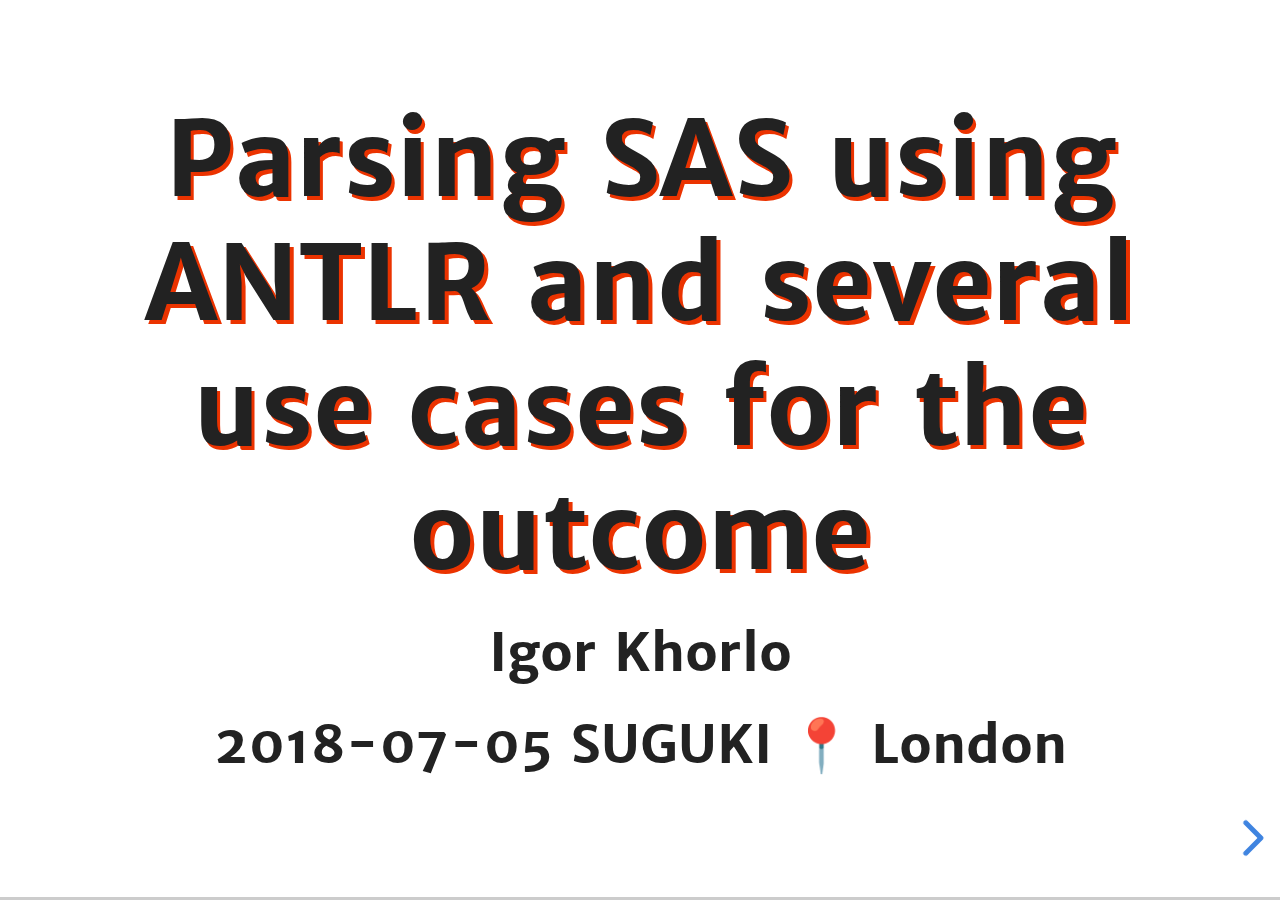
<file: docs/index.html>
<!DOCTYPE html>
<html>
<head>
  <meta charset="utf-8">
  <meta name="generator" content="pandoc">
  <meta name="author" content="Igor Khorlo">
  <meta name="keywords" content="sas, saslint, antlr, parser, parse, ast, parse tree, static code analysis, lint, linter">
  <title>Parsing SAS using ANTLR and several use cases for the outcome</title>
  <meta name="apple-mobile-web-app-capable" content="yes">
  <meta name="apple-mobile-web-app-status-bar-style" content="black-translucent">
  <meta name="viewport" content="width=device-width, initial-scale=1.0, maximum-scale=1.0, user-scalable=no, minimal-ui">
      <meta property="og:title" content="Parsing SAS using ANTLR and several use cases for the outcome"/>
        <meta property="og:description" content="This presentation considers the approach of parsing SAS language using the ANTLR parser generator. Several pitfalls are covered during building a parser. Additionally, few use cases outlined how generated AST can be used."/>
    <meta name="description" content="This presentation considers the approach of parsing SAS language using the ANTLR parser generator. Several pitfalls are covered during building a parser. Additionally, few use cases outlined how generated AST can be used."/>
    <link rel="stylesheet" href="reveal.js/css/reveal.css">
  <style type="text/css">
      code{white-space: pre-wrap;}
      span.smallcaps{font-variant: small-caps;}
      span.underline{text-decoration: underline;}
      div.column{display: inline-block; vertical-align: top; width: 50%;}
  </style>
  <link rel="stylesheet" href="reveal.js/css/theme/white.css" id="theme">
  <!-- Printing and PDF exports -->
  <script>
    var link = document.createElement( 'link' );
    link.rel = 'stylesheet';
    link.type = 'text/css';
    link.href = window.location.search.match( /print-pdf/gi ) ? 'reveal.js/css/print/pdf.css' : 'reveal.js/css/print/paper.css';
    document.getElementsByTagName( 'head' )[0].appendChild( link );
  </script>
  <!--[if lt IE 9]>
  <script src="reveal.js/lib/js/html5shiv.js"></script>
  <![endif]-->
  <meta property="og:image" content="assets/sugg.png"/>
</head>
<body>
  <div class="reveal">
    <div class="slides">

<section id="title-slide">
  <h1 class="title">Parsing SAS using ANTLR and several use cases for the outcome</h1>
  <p class="author">Igor Khorlo</p>
  <p class="date">2018-07-05 SUGUKI 📍 London</p>
</section>

<section><section id="announcement" class="title-slide slide level1"><h1>Announcement</h1></section><section id="section" class="slide level2 container-sugg">
<h2></h2>
<p id="sugg">
SU<br>G<span style="text-align: center; margin: 0; background: url(&#39;assets/de.svg&#39;) center; background-size: contain; margin: auto; background-clip: text; -webkit-background-clip: text; color: transparent; text-shadow: none;">G</span>
</p>
</section><section id="sas-user-groups-in-europe" class="slide level2">
<h2>SAS User Groups in Europe</h2>
<div class="columns">
<div class="column" style="width:50%;">
<h6 id="uk-ireland">UK &amp; Ireland</h6>
<p><a href="https://www.linkedin.com/company/suguki/">LinkedIn</a> <a href="https://www.meetup.com/suguki/">meetup</a></p>
<h6 id="belgium-luxemburg">Belgium &amp; Luxemburg</h6>
<p><a href="https://www.linkedin.com/company/sas-user-group-belux/">LinkedIn</a> <a href="https://www.meetup.com/BeLux-SAS-User-Group/">meetup</a></p>
</div><div class="column" style="width:50%;">
<h6 id="germany">Germany</h6>
<p><a href="https://www.linkedin.com/company/sas-user-group-germany/">LinkedIn</a> <a href="https://www.meetup.com/sas-user-group-germany/">meetup</a></p>
<h6 id="poland">Poland</h6>
<p><a href="https://www.linkedin.com/groups/8675451">LinkedIn</a></p>
</div>
</div>
</section></section>
<section><section id="the-problem" class="title-slide slide level1"><h1>The problem</h1></section><section id="background-my-story" class="slide level2">
<h2>Background – My Story</h2>
<ul>
<li class="fragment">Object Pascal (~2003)</li>
<li class="fragment">Delphi (Anders Hejlsberg, C#, Typescript)
<ul>
<li class="fragment">IntelliSense / Autocompletion</li>
<li class="fragment">Code generation</li>
</ul></li>
</ul>
</section><section class="slide level2">

<p><img data-src="assets/delphi7.jpg" /></p>
</section><section id="what-basic-functionality-do-you-expect-from-an-ide" class="slide level2">
<h2>What basic functionality do you expect from an IDE?</h2>
<ul>
<li class="fragment">Autocompletion</li>
<li class="fragment">IntelliSense</li>
<li class="fragment">Code checking</li>
<li class="fragment">Indentation support</li>
</ul>
</section><section id="better-ide" class="slide level2">
<h2>Better IDE</h2>
<p>Having a good visual response is important. Even Tony Barr spoke about this – <a href="https://youtu.be/5SV-H8qEeAc?t=51m59s">SAS BEGINNINGS</a></p>
</section></section>
<section><section id="parsing-sas" class="title-slide slide level1"><h1>Parsing SAS</h1></section><section id="what-actually-sas-language-is" class="slide level2">
<h2>What actually SAS language is?</h2>
<ul>
<li class="fragment">9.2? 9.4?</li>
<li class="fragment">SAS Base?</li>
<li class="fragment">GTL?</li>
<li class="fragment">CASL?</li>
</ul>
</section><section id="what-is-antlr" class="slide level2">
<h2>What is ANTLR</h2>
<p>Generates LL(*) parser. It takes grammar on the input and generates a parser in a target language (originally Java, also python, go, js, ts) on the output, also provides several helpers to walk the parse tree.</p>
</section><section id="how-parser-generated-by-antlr-works" class="slide level2">
<h2>How parser generated by ANTLR works</h2>
<p><img data-src="assets/linter-antlr-basic-expr-diagram.png" style="background:none; border:none; box-shadow:none;" /></p>
</section><section id="antlr-grammar" class="slide level2">
<h2>ANTLR Grammar</h2>
<pre class="g4"><code>expr: expr ( &#39;*&#39; | &#39;/&#39; ) expr
    | expr ( &#39;+&#39; | &#39;-&#39; ) expr
    | INT
    | ID
    | &#39;(&#39; expr &#39;)’
    ;

ID  : [A-Za-z_][A-Za-z_0-9]* ; // match identifiers
INT : [0-9]+ ;                 // match integers
NL  : &#39;\r&#39;? &#39;\n&#39; ;             // newlines
WS  : [ \t\r\n\f]+ -&gt; skip ;   // skip whitespace</code></pre>
</section><section id="parse-tree-for" class="slide level2">
<h2>Parse Tree for</h2>
<h3 id="a-b-var3-2"><code>a + b * (var3 / 2)</code></h3>
<p><img data-src="assets/linter-parse-tree-expr-focus.png" style="background:none; border:none; box-shadow:none;" /></p>
</section><section class="slide level2">

<p><img data-src="assets/linter-file-focus.png" style="background:none; border:none; box-shadow:none;" /></p>
</section></section>
<section><section id="problems-faced" class="title-slide slide level1"><h1>Problems faced</h1></section><section id="comments" class="slide level2">
<h2>Comments</h2>
<pre class="sas"><code>/* This comment&#39;s bytes are processed character by character. */

* Asterisk comments are read token by token but quotes are treated like single tokens.;

%* This macro comment is read token by token until the semicolon.;</code></pre>
</section><section class="slide level2">

<pre><code>%macro test(dsin);   
   %* Shouldn&#39;t the single quotation mark be ignored since comment?;
   proc print data=&amp;dsin;  
   run;
%mend;
data test;
   i=1;
run;
%test(test)</code></pre>
<pre><code>&#39;t the single quotation mark be ignored since comment?;
proc print data=&amp;dsin;
run;
%mend;
data test;
   i=1;
run;
%test(test)</code></pre>
</section><section class="slide level2">

<h6 id="results-in">Results in:</h6>
<pre><code>WARNING 32-169: The quoted string currently being processed has become more than 262 characters long. You may have unbalanced quotation marks.</code></pre>
<p><a href="http://support.sas.com/kb/32/684.html">Usage Note 32684: Using comments within a macro</a></p>
</section><section id="keywords-as-identifiers" class="slide level2">
<h2>Keywords as Identifiers</h2>
<pre class="sas"><code>if = 1;
then = 2;
else = 3;
end = 4;

if if then 
  then = else;
else
  else = end;

drop = then;</code></pre>
</section><section class="slide level2">

<pre><code>data _null_;
  if = 1; and = 0;
  if if eq and and and eq if then
    put &#39;if = and&#39;;
  else 
    put &#39;if ^= and&#39;;
run;</code></pre>
</section><section id="languages-compositions" class="slide level2">
<h2>Languages compositions</h2>
<ul>
<li class="fragment">PROC SQL</li>
<li class="fragment">PROC IML</li>
<li class="fragment">PROC LUA</li>
<li class="fragment">PROC GROOVY</li>
</ul>
</section><section id="variety-of-syntax-in-general" class="slide level2">
<h2>Variety of syntax in general</h2>
<ul>
<li class="fragment"><code>1 =&gt;: 2</code></li>
<li class="fragment"><code>1 ~ne 2</code></li>
<li class="fragment"><code>1 not &lt;=: 2</code></li>
<li class="fragment"><code>1 ~&gt;=: 2</code></li>
<li class="fragment"><code>?-y = 2</code> with <a href="http://documentation.sas.com/?docsetId=lesysoptsref&amp;docsetTarget=p12ulbwcvihdn8n148ho3uurhse9.htm&amp;docsetVersion=9.4&amp;locale=en">CHARCODE System Option</a>.</li>
</ul>
</section><section id="sas-macro" class="slide level2">
<h2>SAS Macro</h2>
<pre class="sas"><code>%let d = dat;
%let end_token_pointer = end_token;
%let end_token = n;
%let if = __if;

%macro __if(c);if &amp;c%mend;

&amp;d.a smthng;
    set sashelp.class;
    %&amp;if(%str(age &gt; 18))then do;
        bmi = weight / height ** 2;
    e&amp;&amp;&amp;end_token_pointer..d;
run;</code></pre>
</section><section id="sas-auto-correction" class="slide level2">
<h2>SAS Auto-correction</h2>
<pre><code>prc freq dta=sashelp.class ordor=freqq;
   tble sex / chsq;
runn;</code></pre>
<pre><code>WARNING 14-169: Assuming the symbol PROC was misspelled as PRC.</code></pre>
<ul>
<li class="fragment"><a href="https://blogs.sas.com/content/iml/2017/02/27/pointcounterpoint-misspell-keywords.html">Point/Counterpoint: Should a programming language accept misspelled keywords?</a></li>
<li class="fragment"><a href="http://documentation.sas.com/?docsetId=lesysoptsref&amp;docsetTarget=p0mzulmnthqs2bn1cuqm5eqlvgi8.htm&amp;docsetVersion=9.4&amp;locale=en">AUTOCORRECT System Option</a></li>
</ul>
</section></section>
<section><section id="what-you-can-do-having-an-ast" class="title-slide slide level1"><h1>What you can do having an AST</h1></section><section id="static-code-analyzer-linter-for-sas-saslint" class="slide level2">
<h2>Static Code Analyzer – linter for SAS – <a href="https://saslint.com">saslint</a></h2>
</section><section class="slide level2">

<pre class="saslint">
$ saslint
Inspecting 10 files
<span class="offence-good">.</span><span class="offence-good">.</span><span class="offence-good">.</span><span class="offence-error">E</span><span class="offence-error">E</span><span class="offence-good">.</span><span class="offence-warning">W</span><span class="offence-good">.</span><span class="offence-good">.</span><span class="offence-note">N</span><span class="offence-good">.</span><span class="offence-good">.</span>

Offences:

<span class="offence-path">test-errors.sas</span>:3:26: <span class="offence-error">E:22-322</span>: Missing ';' at the end of the assignment statement.
    f = cat(3, 5, 3 + 5)
                        ^

<span class="offence-path">test-errors.sas</span>:5:25: <span class="offence-error">E:79-322</span>: Missing closing ')'.
    f = cat(3, 5, 3 + 5;
                       ^

<span class="offence-path">test-warnings.sas</span>:4:9: <span class="offence-warning">W</span>: Expression is always true.
    if length(str) > 0 then do;
       ^^^^^^^^^^^^^^^

<span class="offence-path">test-notes.sas</span>:7:5: <span class="offence-note">N</span>: This DATA step uses no executable statements and can be replaced by the DATASETS procedure.
data class;
^^^^

10 files inspected, <span class="offence-error">5 offenses</span> detected.
</pre>
</section><section class="slide level2">

<p><img data-src="assets/linter-architecture-with-rules.png" style="background:none; border:none; box-shadow:none;" height="600" /></p>
</section><section id="what-is-checked" class="slide level2">
<h2>What is checked?</h2>
<ul>
<li class="fragment">Macro call parameters mismatches</li>
<li class="fragment">Wrong number of arguments in function calls</li>
<li class="fragment">Type mismatches</li>
<li class="fragment">Unbalanced quotes</li>
<li class="fragment">Unmasked characters in macro quoting functions</li>
<li class="fragment">Truncation mistakes</li>
<li class="fragment">Spellchecks inside string literals</li>
</ul>
</section><section id="dataflow-graph" class="slide level2">
<h2>Dataflow graph</h2>
<div class="columns">
<div class="column" style="width:50%;">
<pre><code>/* ... */

data mess;
  set dm ae2 sv; 
  s = &#39;
    data abc;
      set a b c;
      set d; 
      ss = &#39;&#39;
        data aabbcc;
          set aa bb cc;
        run;
      &#39;&#39;;
    run;
  &#39;;
run;

/* ... */</code></pre>
</div><div class="column" style="width:50%;">
<p><img data-src="assets/linter-dataflow.png" style="background:none; border:none; box-shadow:none;" /></p>
</div>
</div>
</section><section id="styleguide-control" class="slide level2">
<h2>Styleguide Control</h2>
<div class="columns">
<div class="column" style="width:50%;">
<pre class="sas"><code>DATA CLASS CLASS18;
SET SASHELP.CLASS;
BMI=WEIGHT/HEIGHT**2;
IF AGE &gt; 18 THEN DO; OUTPUT CLASS18; END;
ELSE OUTPUT CLASS;
PROC FREQ DATA = CLASS18;
TABLES BMI;
RUN;</code></pre>
</div><div class="column" style="width:50%;">
<pre class="sas"><code>data class class18;
  set sashelp.class;
  bmi = weight / height ** 2;
  if age &gt; 18 then do;
    output class18;
  end;
  else do;
    output class;
  end;
run;

proc freq data = class18;
  tables bmi;
run;</code></pre>
</div>
</div>
</section><section id="transpiling" class="slide level2" style="text-align:left;">
<h2>Transpiling</h2>
<p>Language to language compiler.</p>
<h3 id="non-sas">non-SAS</h3>
<ul>
<li class="fragment">Typescript</li>
<li class="fragment">Coffescript</li>
</ul>
<h3 id="sas">SAS</h3>
<ul>
<li class="fragment">PROC DS2DS2</li>
<li class="fragment">SAS V9 to SAS Viya</li>
<li class="fragment">SAS Macro to PROC LUA</li>
</ul>
</section></section>
<section><section id="the-end" class="title-slide slide level1"><h1>The End</h1></section><section id="contact-info" class="slide level2">
<h2>Contact info</h2>
<p>Igor Khorlo</p>
<p><a href="https://saslint.com">saslint.com</a></p>
<p><a href="https://www.linkedin.com/in/igor-khorlo-4546129a/" class="uri">https://www.linkedin.com/in/igor-khorlo-4546129a/</a></p>
<p><a href="mailto:igor.khorlo@gmail.com">igor.khorlo@gmail.com</a></p>
</section></section>
    </div>
  </div>

  <script src="reveal.js/lib/js/head.min.js"></script>
  <script src="reveal.js/js/reveal.js"></script>

  <script>

      // Full list of configuration options available at:
      // https://github.com/hakimel/reveal.js#configuration
      Reveal.initialize({
        // Push each slide change to the browser history
        history: true,
        // Apply a 3D roll to links on hover
        rollingLinks: true,
        // Transition style
        transition: 'slide', // none/fade/slide/convex/concave/zoom

        // Optional reveal.js plugins
        dependencies: [
          { src: 'reveal.js/lib/js/classList.js', condition: function() { return !document.body.classList; } },
          { src: 'reveal.js/plugin/zoom-js/zoom.js', async: true },
          { src: 'reveal.js/plugin/notes/notes.js', async: true }
        ]
      });
    </script>
    </body>
</html>
</file>
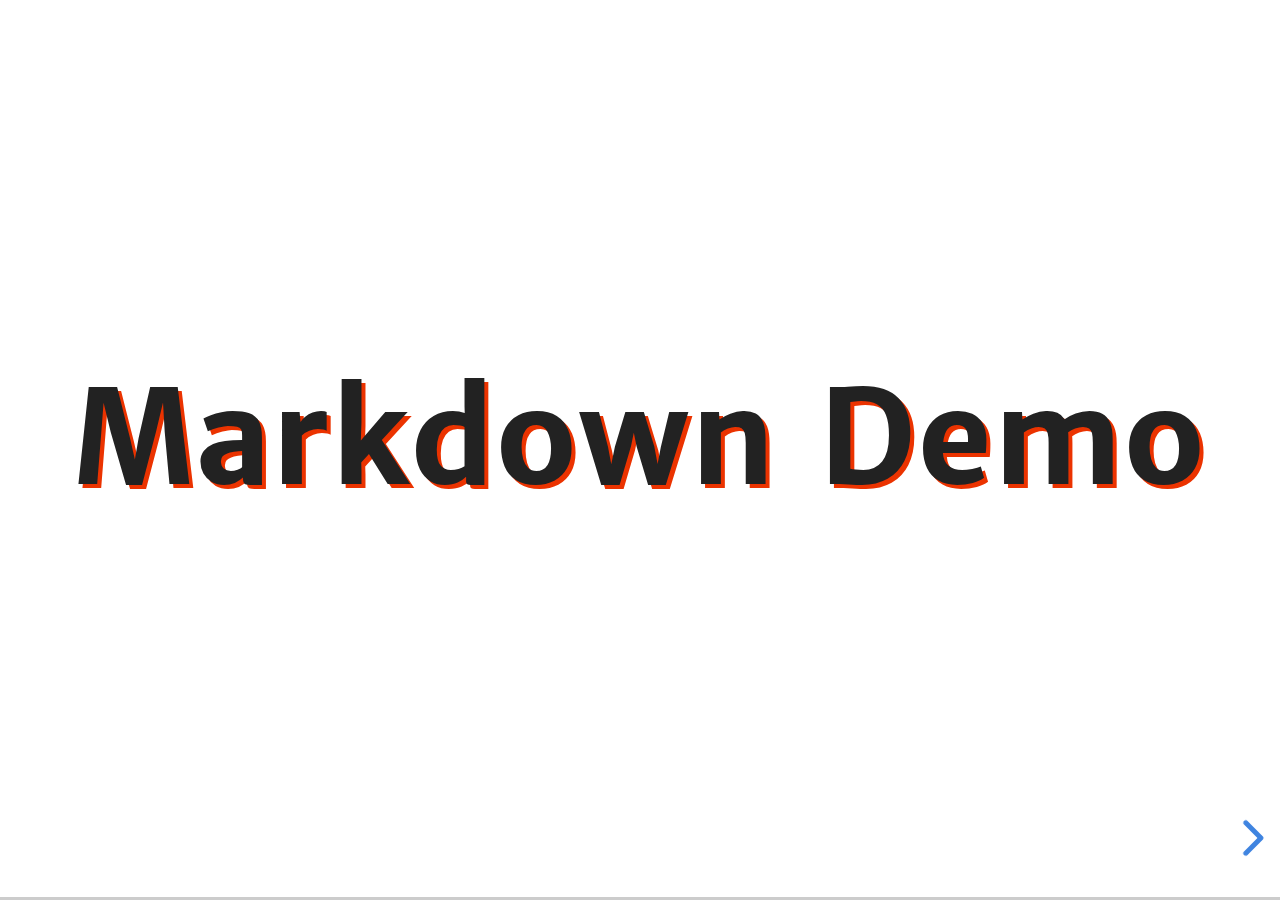
<file: docs/reveal.js/plugin/markdown/example.html>
<!doctype html>
<html lang="en">

	<head>
		<meta charset="utf-8">

		<title>reveal.js - Markdown Demo</title>

		<link rel="stylesheet" href="../../css/reveal.css">
		<link rel="stylesheet" href="../../css/theme/white.css" id="theme">

        <link rel="stylesheet" href="../../lib/css/zenburn.css">
	</head>

	<body>

		<div class="reveal">

			<div class="slides">

                <!-- Use external markdown resource, separate slides by three newlines; vertical slides by two newlines -->
                <section data-markdown="example.md" data-separator="^\n\n\n" data-separator-vertical="^\n\n"></section>

                <!-- Slides are separated by three dashes (quick 'n dirty regular expression) -->
                <section data-markdown data-separator="---">
                    <script type="text/template">
                        ## Demo 1
                        Slide 1
                        ---
                        ## Demo 1
                        Slide 2
                        ---
                        ## Demo 1
                        Slide 3
                    </script>
                </section>

                <!-- Slides are separated by newline + three dashes + newline, vertical slides identical but two dashes -->
                <section data-markdown data-separator="^\n---\n$" data-separator-vertical="^\n--\n$">
                    <script type="text/template">
                        ## Demo 2
                        Slide 1.1

                        --

                        ## Demo 2
                        Slide 1.2

                        ---

                        ## Demo 2
                        Slide 2
                    </script>
                </section>

                <!-- No "extra" slides, since there are no separators defined (so they'll become horizontal rulers) -->
                <section data-markdown>
                    <script type="text/template">
                        A

                        ---

                        B

                        ---

                        C
                    </script>
                </section>

                <!-- Slide attributes -->
                <section data-markdown>
                    <script type="text/template">
                        <!-- .slide: data-background="#000000" -->
                        ## Slide attributes
                    </script>
                </section>

                <!-- Element attributes -->
                <section data-markdown>
                    <script type="text/template">
                        ## Element attributes
                        - Item 1 <!-- .element: class="fragment" data-fragment-index="2" -->
                        - Item 2 <!-- .element: class="fragment" data-fragment-index="1" -->
                    </script>
                </section>

                <!-- Code -->
                <section data-markdown>
                    <script type="text/template">
                        ```php
                        public function foo()
                        {
                            $foo = array(
                                'bar' => 'bar'
                            )
                        }
                        ```
                    </script>
                </section>

            </div>
		</div>

		<script src="../../lib/js/head.min.js"></script>
		<script src="../../js/reveal.js"></script>

		<script>

			Reveal.initialize({
				controls: true,
				progress: true,
				history: true,
				center: true,

				// Optional libraries used to extend on reveal.js
				dependencies: [
					{ src: '../../lib/js/classList.js', condition: function() { return !document.body.classList; } },
					{ src: 'marked.js', condition: function() { return !!document.querySelector( '[data-markdown]' ); } },
                    { src: 'markdown.js', condition: function() { return !!document.querySelector( '[data-markdown]' ); } },
                    { src: '../highlight/highlight.js', async: true, callback: function() { hljs.initHighlightingOnLoad(); } },
					{ src: '../notes/notes.js' }
				]
			});

		</script>

	</body>
</html>
</file>
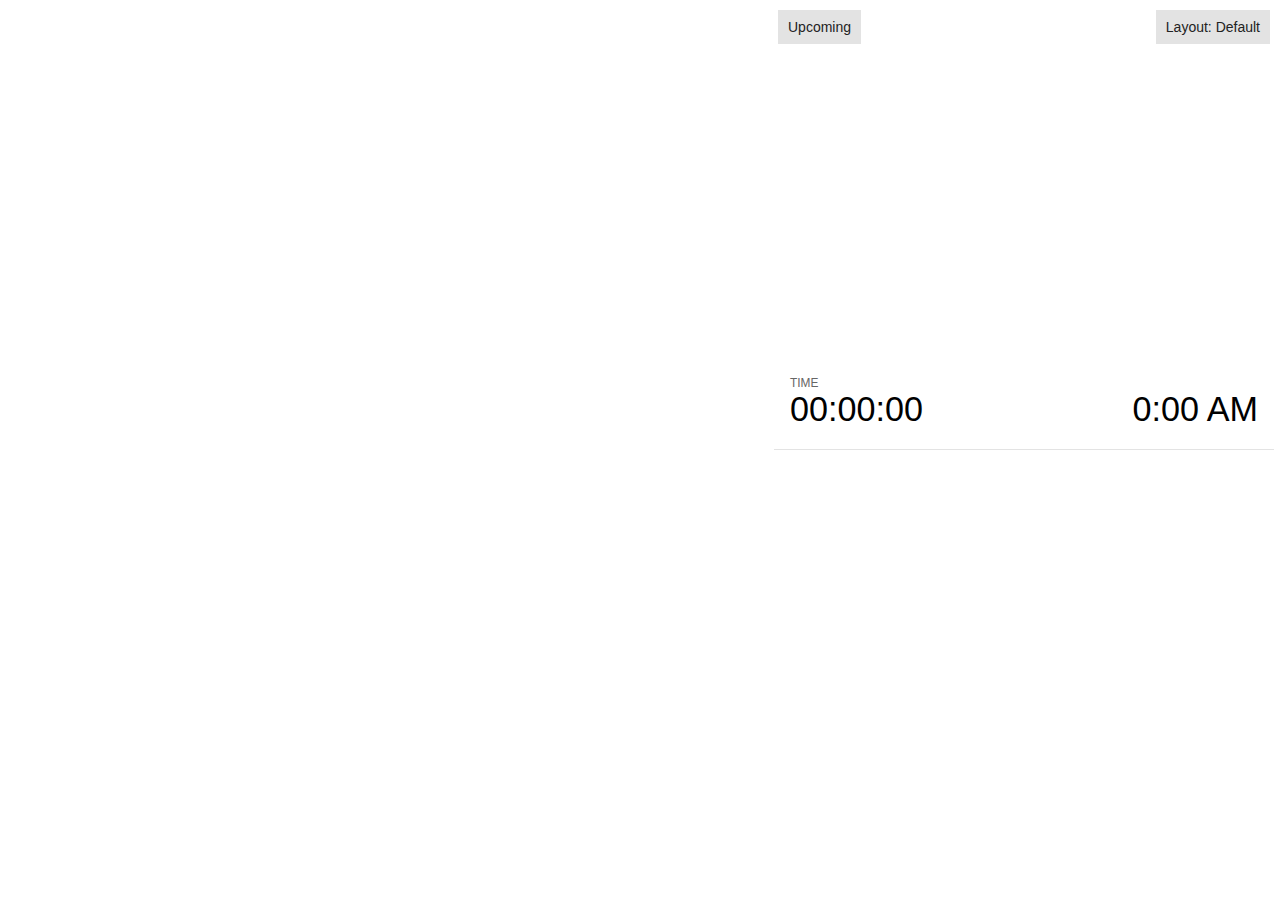
<file: docs/reveal.js/plugin/notes/notes.html>
<!doctype html>
<html lang="en">
	<head>
		<meta charset="utf-8">

		<title>reveal.js - Slide Notes</title>

		<style>
			body {
				font-family: Helvetica;
				font-size: 18px;
			}

			#current-slide,
			#upcoming-slide,
			#speaker-controls {
				padding: 6px;
				box-sizing: border-box;
				-moz-box-sizing: border-box;
			}

			#current-slide iframe,
			#upcoming-slide iframe {
				width: 100%;
				height: 100%;
				border: 1px solid #ddd;
			}

			#current-slide .label,
			#upcoming-slide .label {
				position: absolute;
				top: 10px;
				left: 10px;
				z-index: 2;
			}

			.overlay-element {
				height: 34px;
				line-height: 34px;
				padding: 0 10px;
				text-shadow: none;
				background: rgba( 220, 220, 220, 0.8 );
				color: #222;
				font-size: 14px;
			}

			.overlay-element.interactive:hover {
				background: rgba( 220, 220, 220, 1 );
			}

			#current-slide {
				position: absolute;
				width: 60%;
				height: 100%;
				top: 0;
				left: 0;
				padding-right: 0;
			}

			#upcoming-slide {
				position: absolute;
				width: 40%;
				height: 40%;
				right: 0;
				top: 0;
			}

			/* Speaker controls */
			#speaker-controls {
				position: absolute;
				top: 40%;
				right: 0;
				width: 40%;
				height: 60%;
				overflow: auto;
				font-size: 18px;
			}

				.speaker-controls-time.hidden,
				.speaker-controls-notes.hidden {
					display: none;
				}

				.speaker-controls-time .label,
				.speaker-controls-pace .label,
				.speaker-controls-notes .label {
					text-transform: uppercase;
					font-weight: normal;
					font-size: 0.66em;
					color: #666;
					margin: 0;
				}

				.speaker-controls-time, .speaker-controls-pace {
					border-bottom: 1px solid rgba( 200, 200, 200, 0.5 );
					margin-bottom: 10px;
					padding: 10px 16px;
					padding-bottom: 20px;
					cursor: pointer;
				}

				.speaker-controls-time .reset-button {
					opacity: 0;
					float: right;
					color: #666;
					text-decoration: none;
				}
				.speaker-controls-time:hover .reset-button {
					opacity: 1;
				}

				.speaker-controls-time .timer,
				.speaker-controls-time .clock {
					width: 50%;
				}

				.speaker-controls-time .timer,
				.speaker-controls-time .clock,
				.speaker-controls-time .pacing .hours-value,
				.speaker-controls-time .pacing .minutes-value,
				.speaker-controls-time .pacing .seconds-value {
					font-size: 1.9em;
				}

				.speaker-controls-time .timer {
					float: left;
				}

				.speaker-controls-time .clock {
					float: right;
					text-align: right;
				}

				.speaker-controls-time span.mute {
					opacity: 0.3;
				}

				.speaker-controls-time .pacing-title {
					margin-top: 5px;
				}

				.speaker-controls-time .pacing.ahead {
					color: blue;
				}

				.speaker-controls-time .pacing.on-track {
					color: green;
				}

				.speaker-controls-time .pacing.behind {
					color: red;
				}

				.speaker-controls-notes {
					padding: 10px 16px;
				}

				.speaker-controls-notes .value {
					margin-top: 5px;
					line-height: 1.4;
					font-size: 1.2em;
				}

			/* Layout selector */
			#speaker-layout {
				position: absolute;
				top: 10px;
				right: 10px;
				color: #222;
				z-index: 10;
			}
				#speaker-layout select {
					position: absolute;
					width: 100%;
					height: 100%;
					top: 0;
					left: 0;
					border: 0;
					box-shadow: 0;
					cursor: pointer;
					opacity: 0;

					font-size: 1em;
					background-color: transparent;

					-moz-appearance: none;
					-webkit-appearance: none;
					-webkit-tap-highlight-color: rgba(0, 0, 0, 0);
				}

				#speaker-layout select:focus {
					outline: none;
					box-shadow: none;
				}

			.clear {
				clear: both;
			}

			/* Speaker layout: Wide */
			body[data-speaker-layout="wide"] #current-slide,
			body[data-speaker-layout="wide"] #upcoming-slide {
				width: 50%;
				height: 45%;
				padding: 6px;
			}

			body[data-speaker-layout="wide"] #current-slide {
				top: 0;
				left: 0;
			}

			body[data-speaker-layout="wide"] #upcoming-slide {
				top: 0;
				left: 50%;
			}

			body[data-speaker-layout="wide"] #speaker-controls {
				top: 45%;
				left: 0;
				width: 100%;
				height: 50%;
				font-size: 1.25em;
			}

			/* Speaker layout: Tall */
			body[data-speaker-layout="tall"] #current-slide,
			body[data-speaker-layout="tall"] #upcoming-slide {
				width: 45%;
				height: 50%;
				padding: 6px;
			}

			body[data-speaker-layout="tall"] #current-slide {
				top: 0;
				left: 0;
			}

			body[data-speaker-layout="tall"] #upcoming-slide {
				top: 50%;
				left: 0;
			}

			body[data-speaker-layout="tall"] #speaker-controls {
				padding-top: 40px;
				top: 0;
				left: 45%;
				width: 55%;
				height: 100%;
				font-size: 1.25em;
			}

			/* Speaker layout: Notes only */
			body[data-speaker-layout="notes-only"] #current-slide,
			body[data-speaker-layout="notes-only"] #upcoming-slide {
				display: none;
			}

			body[data-speaker-layout="notes-only"] #speaker-controls {
				padding-top: 40px;
				top: 0;
				left: 0;
				width: 100%;
				height: 100%;
				font-size: 1.25em;
			}

			@media screen and (max-width: 1080px) {
				body[data-speaker-layout="default"] #speaker-controls {
					font-size: 16px;
				}
			}

			@media screen and (max-width: 900px) {
				body[data-speaker-layout="default"] #speaker-controls {
					font-size: 14px;
				}
			}

			@media screen and (max-width: 800px) {
				body[data-speaker-layout="default"] #speaker-controls {
					font-size: 12px;
				}
			}

		</style>
	</head>

	<body>

		<div id="current-slide"></div>
		<div id="upcoming-slide"><span class="overlay-element label">Upcoming</span></div>
		<div id="speaker-controls">
			<div class="speaker-controls-time">
				<h4 class="label">Time <span class="reset-button">Click to Reset</span></h4>
				<div class="clock">
					<span class="clock-value">0:00 AM</span>
				</div>
				<div class="timer">
					<span class="hours-value">00</span><span class="minutes-value">:00</span><span class="seconds-value">:00</span>
				</div>
				<div class="clear"></div>

				<h4 class="label pacing-title" style="display: none">Pacing – Time to finish current slide</h4>
				<div class="pacing" style="display: none">
					<span class="hours-value">00</span><span class="minutes-value">:00</span><span class="seconds-value">:00</span>
				</div>
			</div>

			<div class="speaker-controls-notes hidden">
				<h4 class="label">Notes</h4>
				<div class="value"></div>
			</div>
		</div>
		<div id="speaker-layout" class="overlay-element interactive">
			<span class="speaker-layout-label"></span>
			<select class="speaker-layout-dropdown"></select>
		</div>

		<script src="../../plugin/markdown/marked.js"></script>
		<script>

			(function() {

				var notes,
					notesValue,
					currentState,
					currentSlide,
					upcomingSlide,
					layoutLabel,
					layoutDropdown,
					connected = false;

				var SPEAKER_LAYOUTS = {
					'default': 'Default',
					'wide': 'Wide',
					'tall': 'Tall',
					'notes-only': 'Notes only'
				};

				setupLayout();

				window.addEventListener( 'message', function( event ) {

					var data = JSON.parse( event.data );

					// The overview mode is only useful to the reveal.js instance
					// where navigation occurs so we don't sync it
					if( data.state ) delete data.state.overview;

					// Messages sent by the notes plugin inside of the main window
					if( data && data.namespace === 'reveal-notes' ) {
						if( data.type === 'connect' ) {
							handleConnectMessage( data );
						}
						else if( data.type === 'state' ) {
							handleStateMessage( data );
						}
					}
					// Messages sent by the reveal.js inside of the current slide preview
					else if( data && data.namespace === 'reveal' ) {
						if( /ready/.test( data.eventName ) ) {
							// Send a message back to notify that the handshake is complete
							window.opener.postMessage( JSON.stringify({ namespace: 'reveal-notes', type: 'connected'} ), '*' );
						}
						else if( /slidechanged|fragmentshown|fragmenthidden|paused|resumed/.test( data.eventName ) && currentState !== JSON.stringify( data.state ) ) {

							window.opener.postMessage( JSON.stringify({ method: 'setState', args: [ data.state ]} ), '*' );

						}
					}

				} );

				/**
				 * Called when the main window is trying to establish a
				 * connection.
				 */
				function handleConnectMessage( data ) {

					if( connected === false ) {
						connected = true;

						setupIframes( data );
						setupKeyboard();
						setupNotes();
						setupTimer();
					}

				}

				/**
				 * Called when the main window sends an updated state.
				 */
				function handleStateMessage( data ) {

					// Store the most recently set state to avoid circular loops
					// applying the same state
					currentState = JSON.stringify( data.state );

					// No need for updating the notes in case of fragment changes
					if ( data.notes ) {
						notes.classList.remove( 'hidden' );
						notesValue.style.whiteSpace = data.whitespace;
						if( data.markdown ) {
							notesValue.innerHTML = marked( data.notes );
						}
						else {
							notesValue.innerHTML = data.notes;
						}
					}
					else {
						notes.classList.add( 'hidden' );
					}

					// Update the note slides
					currentSlide.contentWindow.postMessage( JSON.stringify({ method: 'setState', args: [ data.state ] }), '*' );
					upcomingSlide.contentWindow.postMessage( JSON.stringify({ method: 'setState', args: [ data.state ] }), '*' );
					upcomingSlide.contentWindow.postMessage( JSON.stringify({ method: 'next' }), '*' );

				}

				// Limit to max one state update per X ms
				handleStateMessage = debounce( handleStateMessage, 200 );

				/**
				 * Forward keyboard events to the current slide window.
				 * This enables keyboard events to work even if focus
				 * isn't set on the current slide iframe.
				 */
				function setupKeyboard() {

					document.addEventListener( 'keydown', function( event ) {
						currentSlide.contentWindow.postMessage( JSON.stringify({ method: 'triggerKey', args: [ event.keyCode ] }), '*' );
					} );

				}

				/**
				 * Creates the preview iframes.
				 */
				function setupIframes( data ) {

					var params = [
						'receiver',
						'progress=false',
						'history=false',
						'transition=none',
						'autoSlide=0',
						'backgroundTransition=none'
					].join( '&' );

					var urlSeparator = /\?/.test(data.url) ? '&' : '?';
					var hash = '#/' + data.state.indexh + '/' + data.state.indexv;
					var currentURL = data.url + urlSeparator + params + '&postMessageEvents=true' + hash;
					var upcomingURL = data.url + urlSeparator + params + '&controls=false' + hash;

					currentSlide = document.createElement( 'iframe' );
					currentSlide.setAttribute( 'width', 1280 );
					currentSlide.setAttribute( 'height', 1024 );
					currentSlide.setAttribute( 'src', currentURL );
					document.querySelector( '#current-slide' ).appendChild( currentSlide );

					upcomingSlide = document.createElement( 'iframe' );
					upcomingSlide.setAttribute( 'width', 640 );
					upcomingSlide.setAttribute( 'height', 512 );
					upcomingSlide.setAttribute( 'src', upcomingURL );
					document.querySelector( '#upcoming-slide' ).appendChild( upcomingSlide );

				}

				/**
				 * Setup the notes UI.
				 */
				function setupNotes() {

					notes = document.querySelector( '.speaker-controls-notes' );
					notesValue = document.querySelector( '.speaker-controls-notes .value' );

				}

				function getTimings() {

					var slides = Reveal.getSlides();
					var defaultTiming = Reveal.getConfig().defaultTiming;
					if (defaultTiming == null) {
						return null;
					}
					var timings = [];
					for ( var i in slides ) {
						var slide = slides[i];
						var timing = defaultTiming;
						if( slide.hasAttribute( 'data-timing' )) {
							var t = slide.getAttribute( 'data-timing' );
							timing = parseInt(t);
							if( isNaN(timing) ) {
								console.warn("Could not parse timing '" + t + "' of slide " + i + "; using default of " + defaultTiming);
								timing = defaultTiming;
							}
						}
						timings.push(timing);
					}
					return timings;

				}

				/**
				 * Return the number of seconds allocated for presenting
				 * all slides up to and including this one.
				 */
				function getTimeAllocated(timings) {

					var slides = Reveal.getSlides();
					var allocated = 0;
					var currentSlide = Reveal.getSlidePastCount();
					for (var i in slides.slice(0, currentSlide + 1)) {
						allocated += timings[i];
					}
					return allocated;

				}

				/**
				 * Create the timer and clock and start updating them
				 * at an interval.
				 */
				function setupTimer() {

					var start = new Date(),
					timeEl = document.querySelector( '.speaker-controls-time' ),
					clockEl = timeEl.querySelector( '.clock-value' ),
					hoursEl = timeEl.querySelector( '.hours-value' ),
					minutesEl = timeEl.querySelector( '.minutes-value' ),
					secondsEl = timeEl.querySelector( '.seconds-value' ),
					pacingTitleEl = timeEl.querySelector( '.pacing-title' ),
					pacingEl = timeEl.querySelector( '.pacing' ),
					pacingHoursEl = pacingEl.querySelector( '.hours-value' ),
					pacingMinutesEl = pacingEl.querySelector( '.minutes-value' ),
					pacingSecondsEl = pacingEl.querySelector( '.seconds-value' );

					var timings = getTimings();
					if (timings !== null) {
						pacingTitleEl.style.removeProperty('display');
						pacingEl.style.removeProperty('display');
					}

					function _displayTime( hrEl, minEl, secEl, time) {

						var sign = Math.sign(time) == -1 ? "-" : "";
						time = Math.abs(Math.round(time / 1000));
						var seconds = time % 60;
						var minutes = Math.floor( time / 60 ) % 60 ;
						var hours = Math.floor( time / ( 60 * 60 )) ;
						hrEl.innerHTML = sign + zeroPadInteger( hours );
						if (hours == 0) {
							hrEl.classList.add( 'mute' );
						}
						else {
							hrEl.classList.remove( 'mute' );
						}
						minEl.innerHTML = ':' + zeroPadInteger( minutes );
						if (hours == 0 && minutes == 0) {
							minEl.classList.add( 'mute' );
						}
						else {
							minEl.classList.remove( 'mute' );
						}
						secEl.innerHTML = ':' + zeroPadInteger( seconds );
					}

					function _updateTimer() {

						var diff, hours, minutes, seconds,
						now = new Date();

						diff = now.getTime() - start.getTime();

						clockEl.innerHTML = now.toLocaleTimeString( 'en-US', { hour12: true, hour: '2-digit', minute:'2-digit' } );
						_displayTime( hoursEl, minutesEl, secondsEl, diff );
						if (timings !== null) {
							_updatePacing(diff);
						}

					}

					function _updatePacing(diff) {

						var slideEndTiming = getTimeAllocated(timings) * 1000;
						var currentSlide = Reveal.getSlidePastCount();
						var currentSlideTiming = timings[currentSlide] * 1000;
						var timeLeftCurrentSlide = slideEndTiming - diff;
						if (timeLeftCurrentSlide < 0) {
							pacingEl.className = 'pacing behind';
						}
						else if (timeLeftCurrentSlide < currentSlideTiming) {
							pacingEl.className = 'pacing on-track';
						}
						else {
							pacingEl.className = 'pacing ahead';
						}
						_displayTime( pacingHoursEl, pacingMinutesEl, pacingSecondsEl, timeLeftCurrentSlide );

					}

					// Update once directly
					_updateTimer();

					// Then update every second
					setInterval( _updateTimer, 1000 );

					function _resetTimer() {

						if (timings == null) {
							start = new Date();
						}
						else {
							// Reset timer to beginning of current slide
							var slideEndTiming = getTimeAllocated(timings) * 1000;
							var currentSlide = Reveal.getSlidePastCount();
							var currentSlideTiming = timings[currentSlide] * 1000;
							var previousSlidesTiming = slideEndTiming - currentSlideTiming;
							var now = new Date();
							start = new Date(now.getTime() - previousSlidesTiming);
						}
						_updateTimer();

					}

					timeEl.addEventListener( 'click', function() {
						_resetTimer();
						return false;
					} );

				}

				/**
				 * Sets up the speaker view layout and layout selector.
				 */
				function setupLayout() {

					layoutDropdown = document.querySelector( '.speaker-layout-dropdown' );
					layoutLabel = document.querySelector( '.speaker-layout-label' );

					// Render the list of available layouts
					for( var id in SPEAKER_LAYOUTS ) {
						var option = document.createElement( 'option' );
						option.setAttribute( 'value', id );
						option.textContent = SPEAKER_LAYOUTS[ id ];
						layoutDropdown.appendChild( option );
					}

					// Monitor the dropdown for changes
					layoutDropdown.addEventListener( 'change', function( event ) {

						setLayout( layoutDropdown.value );

					}, false );

					// Restore any currently persisted layout
					setLayout( getLayout() );

				}

				/**
				 * Sets a new speaker view layout. The layout is persisted
				 * in local storage.
				 */
				function setLayout( value ) {

					var title = SPEAKER_LAYOUTS[ value ];

					layoutLabel.innerHTML = 'Layout' + ( title ? ( ': ' + title ) : '' );
					layoutDropdown.value = value;

					document.body.setAttribute( 'data-speaker-layout', value );

					// Persist locally
					if( supportsLocalStorage() ) {
						window.localStorage.setItem( 'reveal-speaker-layout', value );
					}

				}

				/**
				 * Returns the ID of the most recently set speaker layout
				 * or our default layout if none has been set.
				 */
				function getLayout() {

					if( supportsLocalStorage() ) {
						var layout = window.localStorage.getItem( 'reveal-speaker-layout' );
						if( layout ) {
							return layout;
						}
					}

					// Default to the first record in the layouts hash
					for( var id in SPEAKER_LAYOUTS ) {
						return id;
					}

				}

				function supportsLocalStorage() {

					try {
						localStorage.setItem('test', 'test');
						localStorage.removeItem('test');
						return true;
					}
					catch( e ) {
						return false;
					}

				}

				function zeroPadInteger( num ) {

					var str = '00' + parseInt( num );
					return str.substring( str.length - 2 );

				}

				/**
				 * Limits the frequency at which a function can be called.
				 */
				function debounce( fn, ms ) {

					var lastTime = 0,
						timeout;

					return function() {

						var args = arguments;
						var context = this;

						clearTimeout( timeout );

						var timeSinceLastCall = Date.now() - lastTime;
						if( timeSinceLastCall > ms ) {
							fn.apply( context, args );
							lastTime = Date.now();
						}
						else {
							timeout = setTimeout( function() {
								fn.apply( context, args );
								lastTime = Date.now();
							}, ms - timeSinceLastCall );
						}

					}

				}

			})();

		</script>
	</body>
</html>
</file>
<file: docs/reveal.js/css/theme/white.css>
/**
 * White theme for reveal.js. This is the opposite of the 'black' theme.
 *
 * By Hakim El Hattab, http://hakim.se
 */
@import url(../../lib/font/source-sans-pro/source-sans-pro.css);
@import url(../../lib/font/merriweathersans/merriweathersans.css);
@import url(../../lib/font/montserrat/montserrat.css);
section.has-dark-background, section.has-dark-background h1, section.has-dark-background h2, section.has-dark-background h3, section.has-dark-background h4, section.has-dark-background h5, section.has-dark-background h6 {
  color: #fff; }

/*********************************************
 * GLOBAL STYLES
 *********************************************/
body {
  background: #fff;
  background-color: #fff; }

.reveal {
  font-family: "Merriweather Sans", Helvetica, sans-serif;
  font-size: 42px;
  font-weight: 700;
  color: #222; }

::selection {
  color: #fff;
  background: #98bdef;
  text-shadow: none; }

::-moz-selection {
  color: #fff;
  background: #98bdef;
  text-shadow: none; }

.reveal .slides > section,
.reveal .slides > section > section {
  line-height: 1.3;
  font-weight: inherit; }

/*********************************************
 * HEADERS
 *********************************************/
.reveal h1,
.reveal h2,
.reveal h3,
.reveal h4,
.reveal h5,
.reveal h6 {
  margin: 0 0 20px 0;
  color: #222;
  font-family: "Merriweather Sans", Helvetica, sans-serif;
  font-weight: 700;
  line-height: 1.2;
  letter-spacing: normal;
  text-shadow: none;
  word-wrap: break-word; }

.reveal h1 {
  font-size: 2.5em;
  text-shadow: 3px 3px 0 #eb3300;
}

.reveal h2 {
  font-size: 1.6em;
  text-shadow: 2px 2px 0 #eb3300;
}

.reveal h3 {
  font-size: 1.3em;
  text-shadow: 2px 2px 0 #eb3300;
}

.reveal h4 {
  font-size: 1em;
  text-shadow: 1px 1px 0 #eb3300;
}

.reveal h6 {
  font-size: 1em;
  text-shadow: 1px 1px 0 #eb3300;
}

/*********************************************
 * OTHER
 *********************************************/
.reveal p {
  margin: 20px 0;
  line-height: 1.3; }

/* Ensure certain elements are never larger than the slide itself */
.reveal img,
.reveal video,
.reveal iframe {
  max-width: 95%;
  max-height: 95%; }

.reveal strong,
.reveal b {
  font-weight: bold; }

.reveal em {
  font-style: italic; }

.reveal ol,
.reveal dl,
.reveal ul {
  display: inline-block;
  text-align: left;
  margin: 0 0 0 1em; }

.reveal ol {
  list-style-type: decimal; }

.reveal ul {
  list-style-type: disc; }

.reveal ul ul {
  list-style-type: square; }

.reveal ul ul ul {
  list-style-type: circle; }

.reveal ul ul,
.reveal ul ol,
.reveal ol ol,
.reveal ol ul {
  display: block;
  margin-left: 40px; }

.reveal dt {
  font-weight: bold; }

.reveal dd {
  margin-left: 40px; }

.reveal blockquote {
  display: block;
  position: relative;
  width: 70%;
  margin: 20px auto;
  padding: 5px;
  font-style: italic;
  background: rgba(255, 255, 255, 0.05);
  box-shadow: 0px 0px 2px rgba(0, 0, 0, 0.2); }

.reveal blockquote p:first-child,
.reveal blockquote p:last-child {
  display: inline-block; }

.reveal q {
  font-style: italic; }

.reveal pre {
  display: block;
  position: relative;
  width: 90%;
  margin: 20px auto;
  text-align: left;
  font-size: 0.55em;
  font-family: "SFMono-Regular",
                Consolas,
                "Liberation Mono",
                Menlo,
                Courier,
                monospace;
  line-height: 1.2em;
  word-wrap: break-word;
  box-shadow: 0px 0px 6px rgba(0, 0, 0, 0.3); }

.reveal code {
  font-family: "SFMono-Regular",
                Consolas,
                "Liberation Mono",
                Menlo,
                Courier,
                monospace;
  text-transform: none; }

.reveal pre code {
  display: block;
  padding: 5px;
  overflow: auto;
  max-height: 600px;
  word-wrap: normal; }

.reveal table {
  margin: auto;
  border-collapse: collapse;
  border-spacing: 0; }

.reveal table th {
  font-weight: bold; }

.reveal table th,
.reveal table td {
  text-align: left;
  padding: 0.2em 0.5em 0.2em 0.5em;
  border-bottom: 1px solid; }

.reveal table th[align="center"],
.reveal table td[align="center"] {
  text-align: center; }

.reveal table th[align="right"],
.reveal table td[align="right"] {
  text-align: right; }

.reveal table tbody tr:last-child th,
.reveal table tbody tr:last-child td {
  border-bottom: none; }

.reveal sup {
  vertical-align: super; }

.reveal sub {
  vertical-align: sub; }

.reveal small {
  display: inline-block;
  font-size: 0.6em;
  line-height: 1.2em;
  vertical-align: top; }

.reveal small * {
  vertical-align: top; }

/*********************************************
 * LINKS
 *********************************************/
.reveal a {
  color: #eb3300;
  text-decoration: none;
  -webkit-transition: color .15s ease;
  -moz-transition: color .15s ease;
  transition: color .15s ease; }

.reveal a:hover {
  color: #eb3300;
  text-shadow: none;
  border: none; }

.reveal .roll span:after {
  color: #fff;
  background: #eb3300; }

/*********************************************
 * IMAGES
 *********************************************/
.reveal section img {
  margin: 15px 0px;
  background: rgba(255, 255, 255, 0.12);
  border: 4px solid #222;
  box-shadow: 0 0 10px rgba(0, 0, 0, 0.15); }

.reveal section img.plain {
  border: 0;
  box-shadow: none; }

.reveal a img {
  -webkit-transition: all .15s linear;
  -moz-transition: all .15s linear;
  transition: all .15s linear; }

.reveal a:hover img {
  background: rgba(255, 255, 255, 0.2);
  border-color: #2a76dd;
  box-shadow: 0 0 20px rgba(0, 0, 0, 0.55); }

/*********************************************
 * NAVIGATION CONTROLS
 *********************************************/
.reveal .controls {
  color: #2a76dd; }

/*********************************************
 * PROGRESS BAR
 *********************************************/
.reveal .progress {
  background: rgba(0, 0, 0, 0.2);
  color: #2a76dd; }

.reveal .progress span {
  -webkit-transition: width 800ms cubic-bezier(0.26, 0.86, 0.44, 0.985);
  -moz-transition: width 800ms cubic-bezier(0.26, 0.86, 0.44, 0.985);
  transition: width 800ms cubic-bezier(0.26, 0.86, 0.44, 0.985); }

h1.title {
  text-shadow: 3px 3px 0 #eb3300;
  font-size: 2em;
}

#sugg {
  font-family: 'Montserrat', sans-serif;
  font-weight: 900;
  font-size: 9em;
  line-height: 0.8;
  text-shadow: 10px 10px 0 #ff5200;
}

#sugg-flag {
  text-align: center;
  margin: 0;
  background: url('assets/de.svg') center;
  background-size: contain;
  margin: auto;
  background-clip: text;
  -webkit-background-clip: text;
  color: transparent;
  text-shadow: none;
}

pre.saslint {
  background: #272727;
  font-family: "SFMono-Regular",
                Consolas,
                "Liberation Mono",
                Menlo,
                Courier,
                monospace;
  font-size: 17px;
  padding: 1em;
  vertical-align: text-bottom;
  border-bottom: 1px solid #d8dee9;
  color: #f1f1f1;
  white-space: pre-wrap;
}

.offence-good {
  color: #0a0;
}

.offence-error {
  color: #ff6c60;
}

.offence-warning {
  color: #fac863;
}

.offence-note {
  color: #ffffb6;
}

.offence-path {
  color: #5ff;
}

/* carry out styles for non-0border images */
/* specify style via markdown */
</file>
<file: docs/reveal.js/lib/css/zenburn.css>
/*

Zenburn style from voldmar.ru (c) Vladimir Epifanov <voldmar@voldmar.ru>
based on dark.css by Ivan Sagalaev

*/

.hljs {
  display: block;
  overflow-x: auto;
  padding: 0.5em;
  background: #3f3f3f;
  color: #dcdcdc;
}

.hljs-keyword,
.hljs-selector-tag,
.hljs-tag {
  color: #e3ceab;
}

.hljs-template-tag {
  color: #dcdcdc;
}

.hljs-number {
  color: #8cd0d3;
}

.hljs-variable,
.hljs-template-variable,
.hljs-attribute {
  color: #efdcbc;
}

.hljs-literal {
  color: #efefaf;
}

.hljs-subst {
  color: #8f8f8f;
}

.hljs-title,
.hljs-name,
.hljs-selector-id,
.hljs-selector-class,
.hljs-section,
.hljs-type {
  color: #efef8f;
}

.hljs-symbol,
.hljs-bullet,
.hljs-link {
  color: #dca3a3;
}

.hljs-deletion,
.hljs-string,
.hljs-built_in,
.hljs-builtin-name {
  color: #cc9393;
}

.hljs-addition,
.hljs-comment,
.hljs-quote,
.hljs-meta {
  color: #7f9f7f;
}


.hljs-emphasis {
  font-style: italic;
}

.hljs-strong {
  font-weight: bold;
}
</file>
